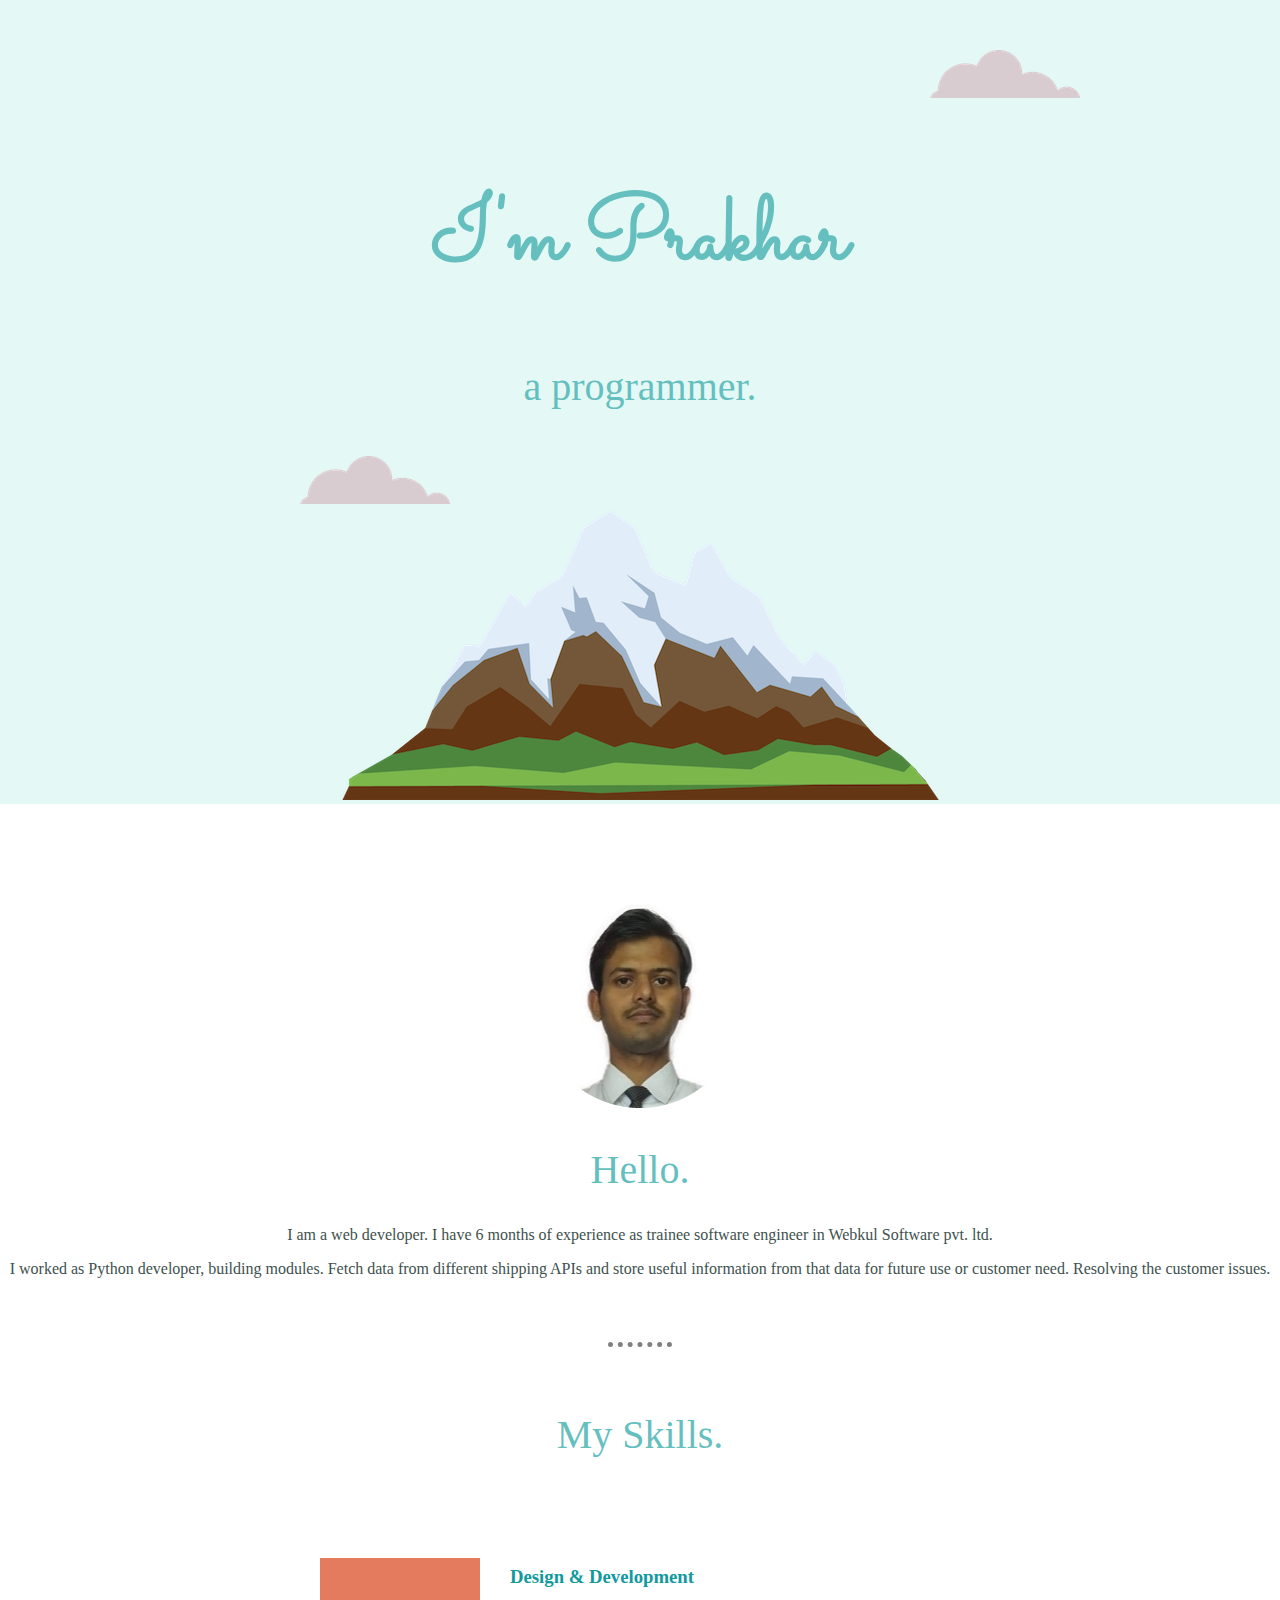
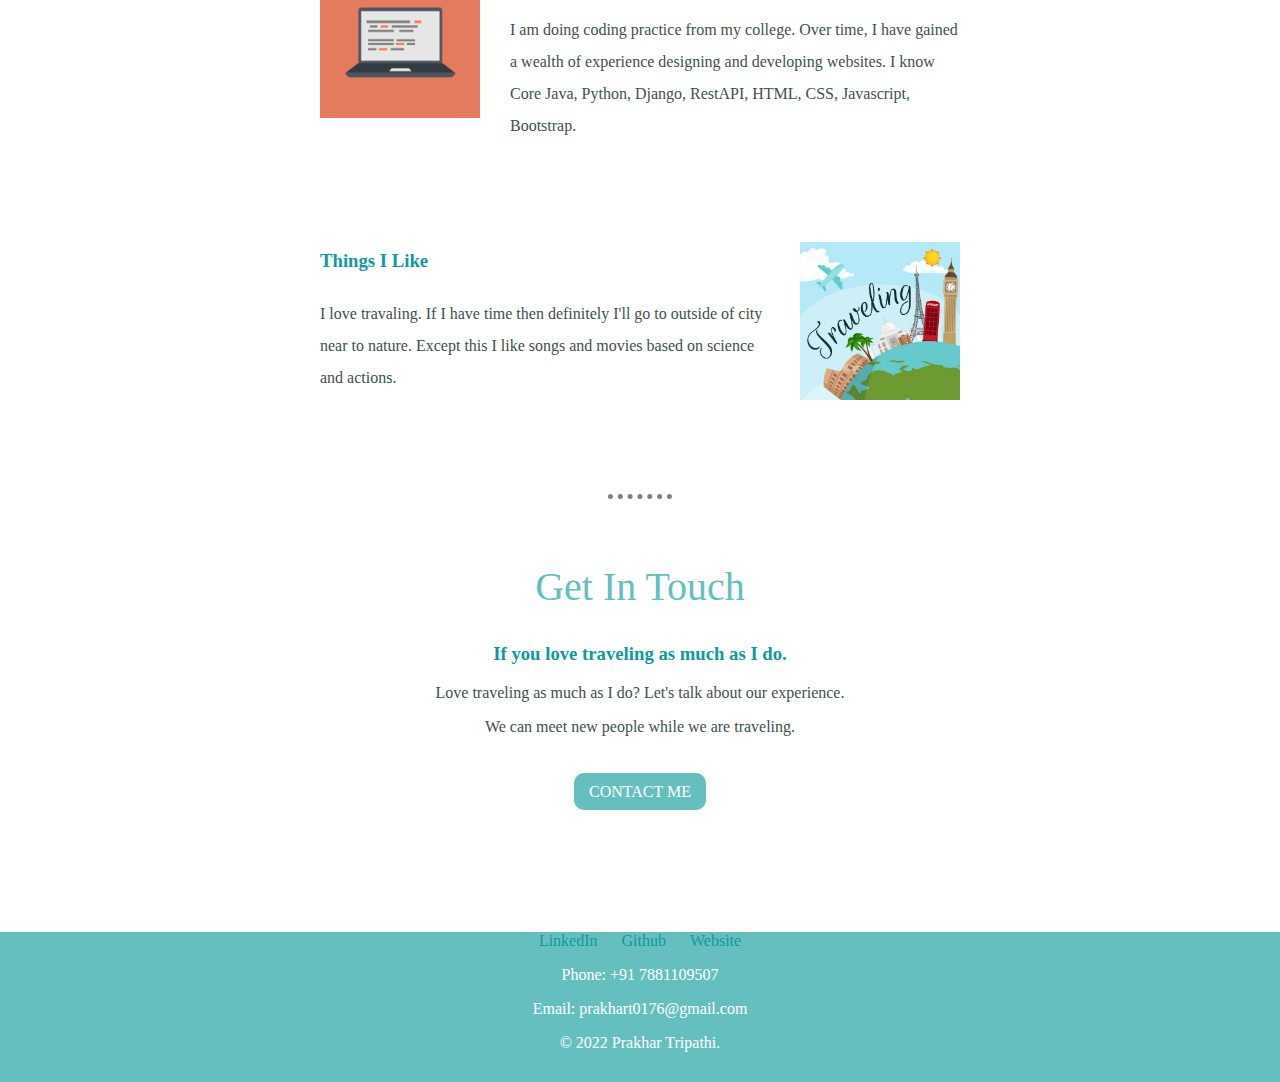
<file: index.html>
<!DOCTYPE html>
<html lang="en">
<head>
    <meta charset="UTF-8">
    <meta http-equiv="X-UA-Compatible" content="IE=edge">
    <meta name="viewport" content="width=device-width, initial-scale=1.0">
    <title>Prakhar Tripathi</title>
    <link rel="stylesheet" href="css/styles.css">
    <link rel="shortcut icon" href="favicon.ico" type="image/x-icon">
    <link href="https://fonts.googleapis.com/css2?family=Sacramento&display=swap" rel="stylesheet">
</head>
<body>
    <div class="top-container">
        <img class="top-cloud" src="images/cloud.png" alt="">
        <h1>I'm Prakhar</h1>
        <h2 id="text">a programmer.</h2>
        <img class="bottom-cloud" src="images/cloud.png" alt="">
        <img src="images/mountain.png" alt="">
    </div>

    <div class="middle-container">
        <div class="profile">
            <img src="images/prakhar.png" alt="prakhar image">
            <h2>Hello.</h2>
            <p>I am a web developer. I have 6 months of experience as trainee software engineer in Webkul Software pvt. ltd.</p>
            <p>I worked as Python developer, building modules. Fetch data from different shipping APIs and store useful information from that data for future use or customer need. Resolving the customer issues.</p>
        </div>
        <hr>
        <div class="skills">
            <h2>My Skills.</h2>
            <div class="skill-row">
                <img class="code-img" src="images/computer.png" alt="">
                <h3>Design & Development</h3>
                <p class="code-skill-description">I am doing coding practice from my college. Over time, I have gained a wealth of experience designing and developing websites. I know Core Java, Python, Django, RestAPI, HTML, CSS, Javascript, Bootstrap.</p>
            </div>
            <div class="skill-row">
                <img class="chilli-img" src="images/travel.jpg" alt="">
                <h3>Things I Like</h3>
                <p class="chilli-skill">I love travaling. If I have time then definitely I'll go to outside of city near to nature. Except this I like songs and movies based on science and actions.</p>
            </div>
        </div>
        <hr>
        <div class="contact-me">
            <h2>Get In Touch</h2>
            <h3>If you love traveling as much as I do.</h3>
            <p>Love traveling as much as I do? Let's talk about our experience.</p>
            <p>We can meet new people while we are traveling.</p>
            <a class="btn" href="mailto:prakhart0176@email.com">CONTACT ME</a>
        </div>
      </div>
      
      
      <div class="bottom-container">
        <a class="footer-link" href="https://www.linkedin.com/in/prakhar98/">LinkedIn</a>
        <a class="footer-link" href="https://github.com/prakhar0176/">Github</a>
        <a class="footer-link" href="https://prakhar0176.github.io/portfolio/">Website</a>
        <p>Phone: +91 7881109507</p>
        <p>Email: prakhart0176@gmail.com</p>
        <p>© 2022 Prakhar Tripathi.</p>
      </div>
      
    
</body>
</html>
</file>
<file: css/styles.css>
body {
    color: #40514E;
    margin: 0;
    text-align: center;
    
}

h1 {
    margin: 50px auto 0;
    font-family: 'Sacramento', cursive;
    font-size: 5.625rem;
    color: #66BFBF;
    line-height: 2;
    
}

h2 {
    font-family: mont;
    font-size: 2.5rem;
    color: #66BFBF;
    font-weight: normal;
}

h3 {
    color: #11999E;
}

a {
    color: #11999E;
}

hr {
    border-style: dotted none none;
    border-color: grey;
    border-width: 5px;
    margin: 5% auto;
    width: 5%;
}



.top-container {
    background-color: #E4F9F5;
    position: relative;
    padding: 100px 100px 0;
}

.middle-container {
    margin: 100px 0;
    
}   

.bottom-container {
    
}

.top-cloud {
    position: absolute;
    right: 200px;
    top: 50px;
}
.bottom-cloud {
    position: absolute;
    left: 300px;
    bottom: 300px;
}

.skill {
    
}

.skill-row {
    margin: 100px auto; 
    width: 50%;
    text-align: left;
    line-height: 2;
}

.code-img {
    width: 25%;
    float: left;
    margin-right: 30px;
}

.chilli-img {
    width: 25%;
    float: right;
    margin-left: 30px;
}

.btn {
    background-color: #66BFBF;
    line-height: 5;
    padding: 10px 15px;
    border-radius: 10px;
    color: white;
    text-decoration: none;
}

.bottom-container {
    background-color: #66BFBF;
    height: 9.375rem ;
    color: white;
}

.footer-link {
    margin: 10px;
    text-decoration: none;
}

/*
.code-skill-description {
    clear: left;
}

.chilli-skill {
    clear: right;
}
*/
</file>
